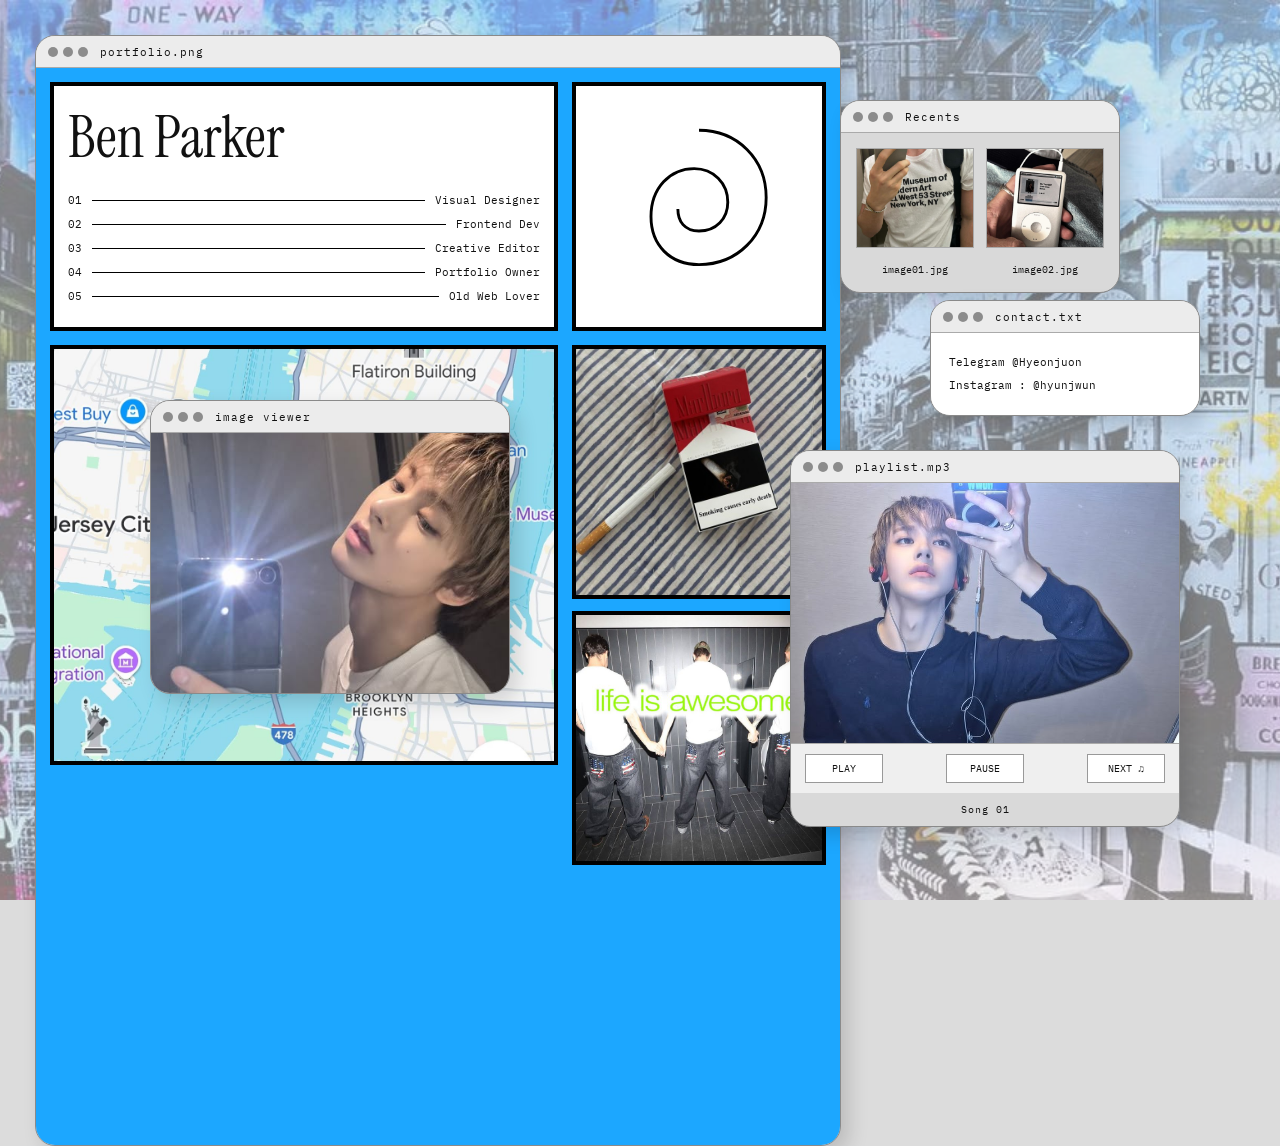
<file: index.html>
<!DOCTYPE html>
<html lang="en">
<head>
<meta charset="UTF-8">
<meta name="viewport" content="width=device-width, initial-scale=1.0">
<title>Ben Portfolio</title>
<link rel="stylesheet" href="style.css">
<link href="https://fonts.googleapis.com/css2?family=IBM+Plex+Mono:wght@300;400;500&family=Instrument+Serif&display=swap" rel="stylesheet">
</head>
<body>

<div class="wallpaper"></div>

<!-- MAIN PROFILE WINDOW -->
<div class="window main-window draggable" id="window1">
    <div class="titlebar">
        <div class="dots">
            <span></span><span></span><span></span>
        </div>
        <p>portfolio.png</p>
    </div>

    <div class="main-content">

        <div class="name-box">
            <h1>Ben Parker</h1>
            <div class="list-line"><span>01</span><hr><p>Visual Designer</p></div>
            <div class="list-line"><span>02</span><hr><p>Frontend Dev</p></div>
            <div class="list-line"><span>03</span><hr><p>Creative Editor</p></div>
            <div class="list-line"><span>04</span><hr><p>Portfolio Owner</p></div>
            <div class="list-line"><span>05</span><hr><p>Old Web Lover</p></div>
        </div>

        <div class="shape-box">
            <svg viewBox="0 0 200 200">
                <path d="M100,20 
                C140,20 170,50 170,90
                C170,130 140,160 100,160
                C70,160 50,140 50,110
                C50,80 70,60 95,60
                C115,60 130,75 130,95
                C130,112 118,125 100,125
                C85,125 78,115 78,102"
                fill="none" stroke="black" stroke-width="3"/>
            </svg>
        </div>

        <div class="portrait-box">
            <img src="map.jpg" id="mainPortrait">
        </div>

        <div class="mini-shapes">
            <div class="mini">
                <img src="cig.jpg">
            </div>

            <div class="mini">
                <img src="pict2.jpg">
            </div>
        </div>

    </div>
</div>


<!-- RECENTS WINDOW -->
<div class="window folder-window draggable" id="window2">
    <div class="titlebar">
        <div class="dots">
            <span></span><span></span><span></span>
        </div>
        <p>Recents</p>
    </div>

    <div class="folder-grid">
        <div class="thumb" onclick="openViewer('assets/img/pic1.jpg')">
            <img src="pic1.jpg">
            <span>image01.jpg</span>
        </div>

        <div class="thumb" onclick="openViewer('assets/img/pic2.jpg')">
            <img src="pic2.jpg">
            <span>image02.jpg</span>
        </div>
    </div>
</div>


<!-- IMAGE VIEWER -->
<div class="window viewer-window draggable" id="viewerWindow">
    <div class="titlebar">
        <div class="dots">
            <span></span><span></span><span></span>
        </div>
        <p>image viewer</p>
    </div>
    <img src="hhyunjun.jpg" id="viewerImg">
</div>


<!-- MUSIC PLAYER -->
<div class="window player-window draggable" id="window3">
    <div class="titlebar">
        <div class="dots">
            <span></span><span></span><span></span>
        </div>
        <p>playlist.mp3</p>
    </div>

    <img src="hyunjunn.jpg" id="albumCover">

    <audio id="bgMusic"></audio>

    <div class="media-bar">
        <div class="left-controls" onclick="playSong()">PLAY</div>
        <div class="left-controls" onclick="pauseSong()">PAUSE</div>
        <div class="right-controls" onclick="nextSong()">NEXT ♫</div>
    </div>

    <div class="song-name" id="songTitle">song 1</div>
</div>


<!-- CONTACT -->
<div class="window contact-window draggable" id="window4">
    <div class="titlebar">
        <div class="dots">
            <span></span><span></span><span></span>
        </div>
        <p>contact.txt</p>
    </div>

    <div class="contact-content">
        <p>Telegram @Hyeonjuon</p>
        <p>Instagram : @hyunjwun</p>
    </div>
</div>

<script src="script.js"></script>
</body>
</html>
</file>
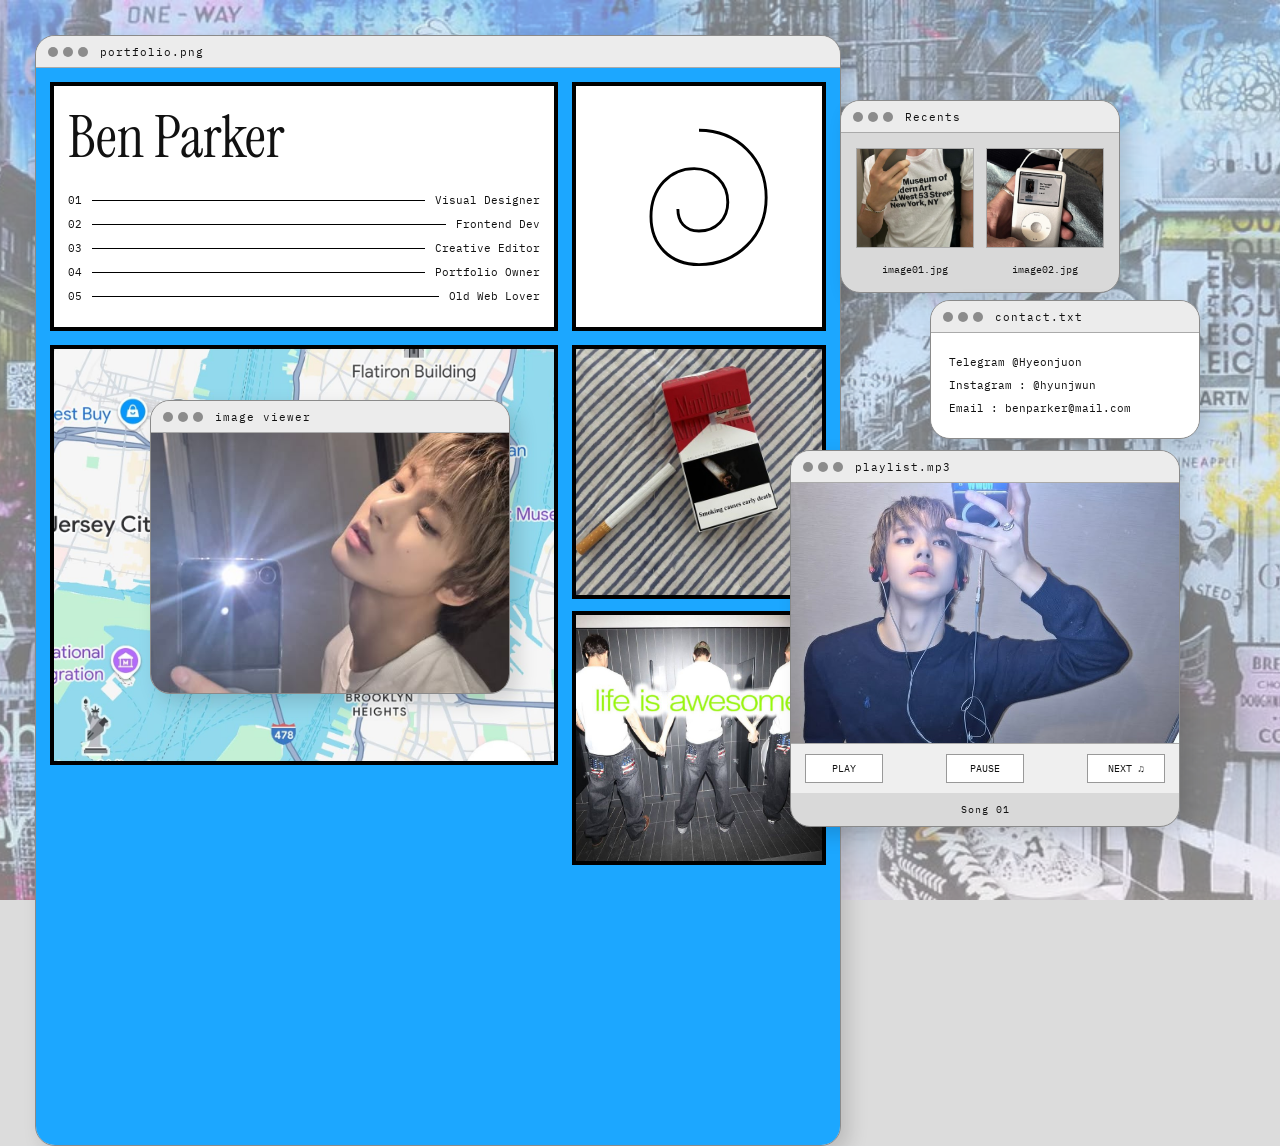
<file: portfolio.html>
<!DOCTYPE html>
<html lang="en">
<head>
<meta charset="UTF-8">
<meta name="viewport" content="width=device-width, initial-scale=1.0">
<title>Ben Portfolio</title>
<link rel="stylesheet" href="style.css">
<link href="https://fonts.googleapis.com/css2?family=IBM+Plex+Mono:wght@300;400;500&family=Instrument+Serif&display=swap" rel="stylesheet">
</head>
<body>

<div class="wallpaper"></div>

<!-- MAIN PROFILE WINDOW -->
<div class="window main-window draggable" id="window1">
    <div class="titlebar">
        <div class="dots">
            <span></span><span></span><span></span>
        </div>
        <p>portfolio.png</p>
    </div>

    <div class="main-content">

        <div class="name-box">
            <h1>Ben Parker</h1>
            <div class="list-line"><span>01</span><hr><p>Visual Designer</p></div>
            <div class="list-line"><span>02</span><hr><p>Frontend Dev</p></div>
            <div class="list-line"><span>03</span><hr><p>Creative Editor</p></div>
            <div class="list-line"><span>04</span><hr><p>Portfolio Owner</p></div>
            <div class="list-line"><span>05</span><hr><p>Old Web Lover</p></div>
        </div>

        <div class="shape-box">
            <svg viewBox="0 0 200 200">
                <path d="M100,20 
                C140,20 170,50 170,90
                C170,130 140,160 100,160
                C70,160 50,140 50,110
                C50,80 70,60 95,60
                C115,60 130,75 130,95
                C130,112 118,125 100,125
                C85,125 78,115 78,102"
                fill="none" stroke="black" stroke-width="3"/>
            </svg>
        </div>

        <div class="portrait-box">
            <img src="map.jpg" id="mainPortrait">
        </div>

        <div class="mini-shapes">
            <div class="mini">
                <img src="cig.jpg">
            </div>

            <div class="mini">
                <img src="pict2.jpg">
            </div>
        </div>

    </div>
</div>


<!-- RECENTS WINDOW -->
<div class="window folder-window draggable" id="window2">
    <div class="titlebar">
        <div class="dots">
            <span></span><span></span><span></span>
        </div>
        <p>Recents</p>
    </div>

    <div class="folder-grid">
        <div class="thumb" onclick="openViewer('assets/img/pic1.jpg')">
            <img src="pic1.jpg">
            <span>image01.jpg</span>
        </div>

        <div class="thumb" onclick="openViewer('assets/img/pic2.jpg')">
            <img src="pic2.jpg">
            <span>image02.jpg</span>
        </div>
    </div>
</div>


<!-- IMAGE VIEWER -->
<div class="window viewer-window draggable" id="viewerWindow">
    <div class="titlebar">
        <div class="dots">
            <span></span><span></span><span></span>
        </div>
        <p>image viewer</p>
    </div>
    <img src="hhyunjun.jpg" id="viewerImg">
</div>


<!-- MUSIC PLAYER -->
<div class="window player-window draggable" id="window3">
    <div class="titlebar">
        <div class="dots">
            <span></span><span></span><span></span>
        </div>
        <p>playlist.mp3</p>
    </div>

    <img src="hyunjunn.jpg" id="albumCover">

    <audio id="bgMusic"></audio>

    <div class="media-bar">
        <div class="left-controls" onclick="playSong()">PLAY</div>
        <div class="left-controls" onclick="pauseSong()">PAUSE</div>
        <div class="right-controls" onclick="nextSong()">NEXT ♫</div>
    </div>

    <div class="song-name" id="songTitle">song 1</div>
</div>


<!-- CONTACT -->
<div class="window contact-window draggable" id="window4">
    <div class="titlebar">
        <div class="dots">
            <span></span><span></span><span></span>
        </div>
        <p>contact.txt</p>
    </div>

    <div class="contact-content">
        <p>Telegram @Hyeonjuon</p>
        <p>Instagram : @hyunjwun</p>
        <p>Email : benparker@mail.com</p>
    </div>
</div>

<script src="script.js"></script>
</body>
</html>
</file>
<file: style.css>
*{
    margin:0;
    padding:0;
    box-sizing:border-box;
}

body{
    background:#dcdcdc;
    font-family:'IBM Plex Mono', monospace;
    overflow-x:hidden;
    min-height:100vh;
    position:relative;
    color:#111;
}

.wallpaper{
    position:fixed;
    inset:0;
    background:url('wall9.jpg') center/cover no-repeat;
    opacity:.78;
    z-index:-2;
}

body::after{
    content:'';
    position:fixed;
    inset:0;
    background:rgba(255,255,255,.35);
    z-index:-1;
}

.window{
    position:absolute;
    background:#d9d9d9;
    border:1px solid #8a8a8a;
    box-shadow:8px 8px 20px rgba(0,0,0,.15);
    border-radius:20px;
    overflow:hidden;
    backdrop-filter:blur(4px);
}

.titlebar{
    height:32px;
    background:#ececec;
    display:flex;
    align-items:center;
    padding:0 12px;
    border-bottom:1px solid #aaa;
    gap:12px;
    cursor:move;
}

.dots{
    display:flex;
    gap:5px;
}

.dots span{
    width:10px;
    height:10px;
    border-radius:50%;
    background:#8c8c8c;
}

.titlebar p{
    font-size:11px;
    letter-spacing:1px;
}

/* MAIN WINDOW */
.main-window{
    width:63%;
    top:35px;
    left:35px;
    z-index:1;
}

.main-content{
    background:#1ca7ff;
    padding:14px;
    display:grid;
    grid-template-columns:2fr 1fr;
    gap:14px;
}

.name-box,.shape-box,.portrait-box,.mini{
    background:#fff;
    border:4px solid #000;
}

.name-box{
    padding:14px;
}

.name-box h1{
    font-family:'Instrument Serif', serif;
    font-size:58px;
    margin-bottom:18px;
    font-weight:400;
}

.list-line{
    display:flex;
    align-items:center;
    gap:10px;
    margin:10px 0;
    font-size:11px;
}

.list-line hr{
    flex:1;
    border:none;
    border-top:1px solid #000;
}

.shape-box{
    display:flex;
    justify-content:center;
    align-items:center;
    min-height:130px;
}

.shape-box svg{
    width:78%;
}

.portrait-box{
    height:420px;
}

.portrait-box img{
    width:100%;
    height:100%;
    object-fit:cover;
}

.mini-shapes{
    display:grid;
    grid-template-rows:1fr 1fr 1fr;
    gap:12px;
}

.mini{
    min-height:130px;
    overflow:hidden;
}

.mini img{
    width:100%;
    height:100%;
    object-fit:cover;
    display:block;
}

/* RECENTS */
.folder-window{
    width:280px;
    top:100px;
    right:160px;
    z-index:5;
}

.folder-grid{
    display:grid;
    grid-template-columns:1fr 1fr;
    gap:12px;
    padding:15px;
}

.thumb{
    text-align:center;
    cursor:pointer;
}

.thumb img{
    width:100%;
    height:100px;
    object-fit:cover;
    border:1px solid #aaa;
    margin-bottom:5px;
}

.thumb span{
    font-size:10px;
}

/* IMAGE VIEWER */
.viewer-window{
    width:360px;
    top:400px;
    left:150px;
    z-index:6;
}

.viewer-window img{
    width:100%;
    display:block;
    height:260px;
    object-fit:cover;
}

/* PLAYER */
.player-window{
    width:390px;
    right:100px;
    top:450px;
    z-index:7;
}

#albumCover{
    width:100%;
    height:260px;
    object-fit:cover;
    display:block;
}

.media-bar{
    display:flex;
    align-items:center;
    justify-content:space-between;
    gap:10px;
    padding:10px 14px;
    font-size:10px;
    background:#efefef;
    border-top:1px solid #aaa;
}

.left-controls,.right-controls{
    min-width:78px;
    text-align:center;
    padding:7px 8px;
    border:1px solid #999;
    background:white;
    cursor:pointer;
    transition:.2s;
}

.left-controls:hover,.right-controls:hover{
    background:#111;
    color:#fff;
}

.song-name{
    text-align:center;
    font-size:10px;
    padding:10px;
    letter-spacing:1px;
}

/* CONTACT */
.contact-window{
    width:270px;
    top:300px;
    right:80px;
    z-index:6;
}

.contact-content{
    padding:18px;
    font-size:11px;
    line-height:2.1;
    background:white;
}

/* MOBILE */
@media(max-width:900px){

    .window{
        position:relative !important;
        width:92% !important;
        top:auto !important;
        left:auto !important;
        right:auto !important;
        margin:20px auto;
    }

    .main-content{
        grid-template-columns:1fr;
    }

    .portrait-box{
        height:280px;
    }

    .mini-shapes{
        grid-template-columns:1fr 1fr 1fr;
        grid-template-rows:none;
    }

    .name-box h1{
        font-size:42px;
    }

    body{
        padding-bottom:40px;
    }
}
</file>
